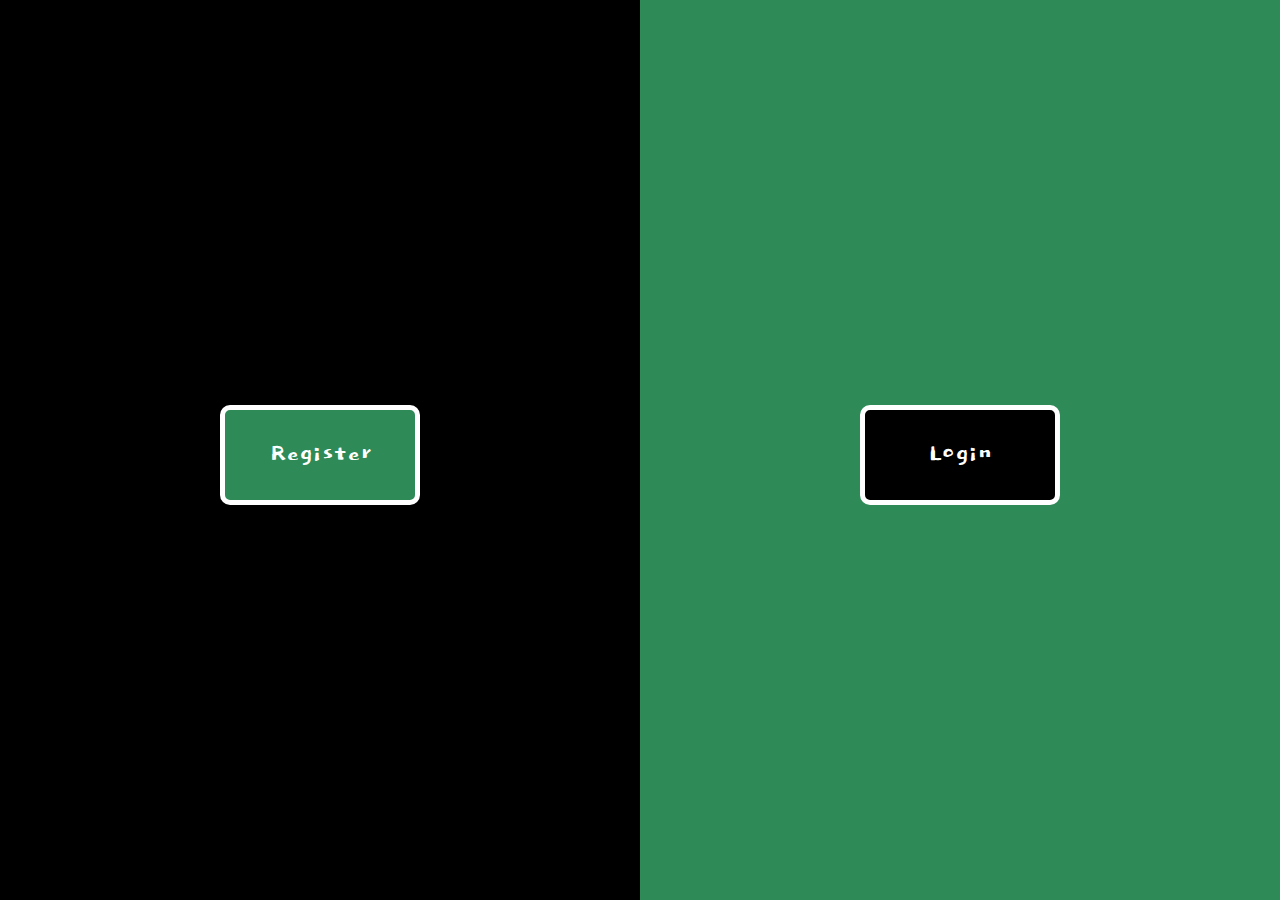
<file: loginpage/index.html>
<!DOCTYPE html>
<html>
    <head>
        <meta charset="utf-8">
        <title>Home</title>
        <link rel="stylesheet" href="style.css">
        <link href="https://fonts.googleapis.com/css?family=Dokdo" rel="stylesheet">
    </head>
    <body>
        <div class="wrapper"> 
            <div class="left">
                <div style="text-align:center">
                    <button class="leftb"><a href="register.php">Register</a></button>
                </div>
            </div>

            <div class="right">
                <div style="text-align:center">
                   <button class="rightb"><a href="login.php">Login</a></button>
                </div> 
            </div>    
        </div>
    </body>
</html>
</file>
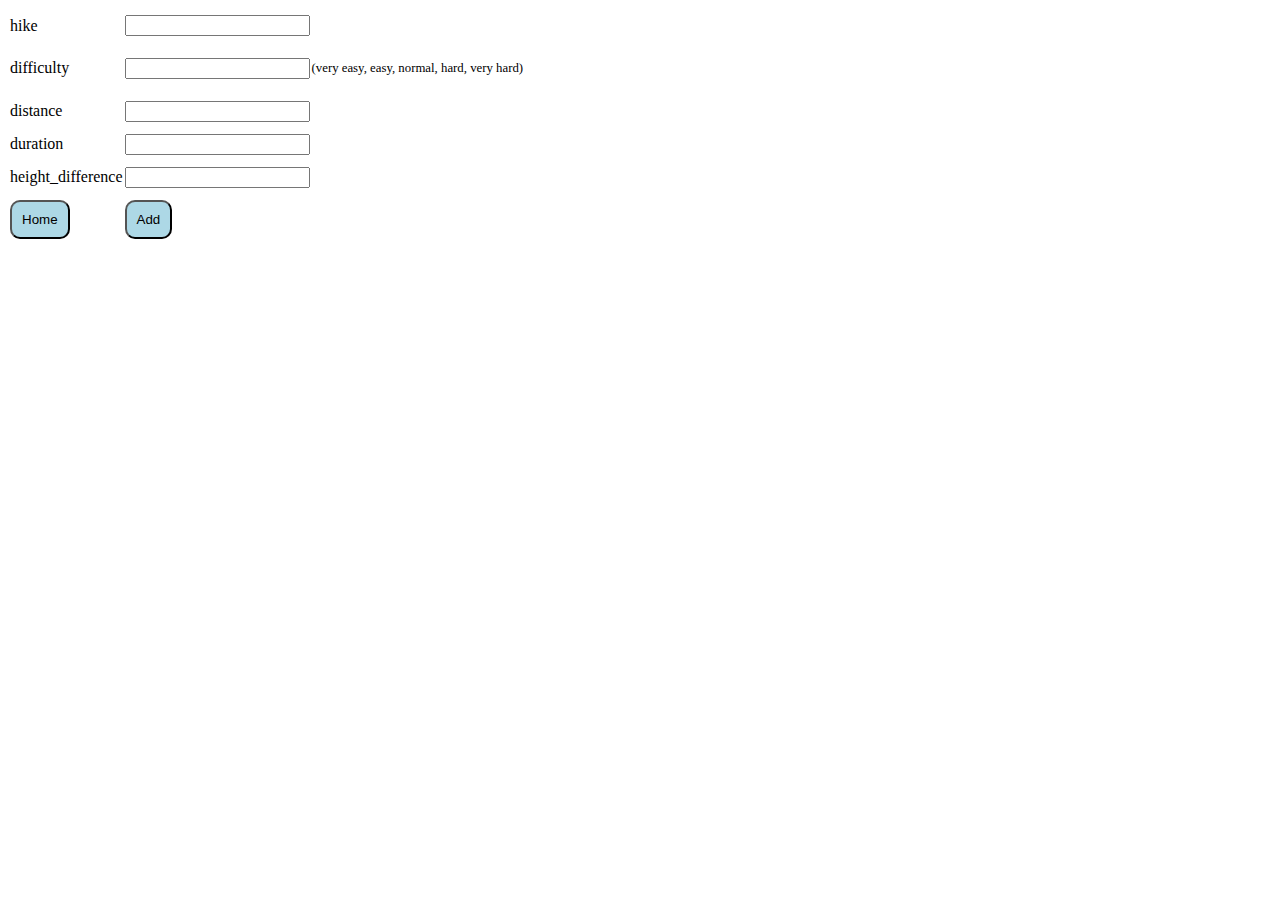
<file: hikingapp/insert.html>
<!DOCTYPE html>
<html>
  <head>
    <meta charset="utf-8">
    <title>Add hikes</title>
    <link rel="stylesheet" href="basics.css" media="screen" title="no title" charset="utf-8">
  </head>
  <body>

    <form action="insert.php" method="POST" name="form1">
        <table>
            <tr>
                <td>hike</td>
                <td><input type="text" name="hike"></td>
            </tr>
            <tr>
                <td>difficulty</td>
                <td><input type="text" name="difficulty"></td>
                <td><p> (very easy, easy, normal, hard, very hard)</p></td>
            </tr>
            <tr>
                <td>distance</td>
                <td><input type="text" name="distance"></td>
            </tr>
            <tr>
                <td>duration</td>
                <td><input type="text" name="duration"></td>
            </tr>
            <tr>
                <td>height_difference</td>
                <td><input type="text" name="height_difference"></td>
            </tr>
            <tr>
                <td>
                    <button><a href="index.php">Home</a></button>
                </td>
                <td>
                    <input class="submit" type="submit" name='submit' value="Add"></input>
                </td>
            </tr>
        </table>
    </form>
  </body>
</html>
</file>
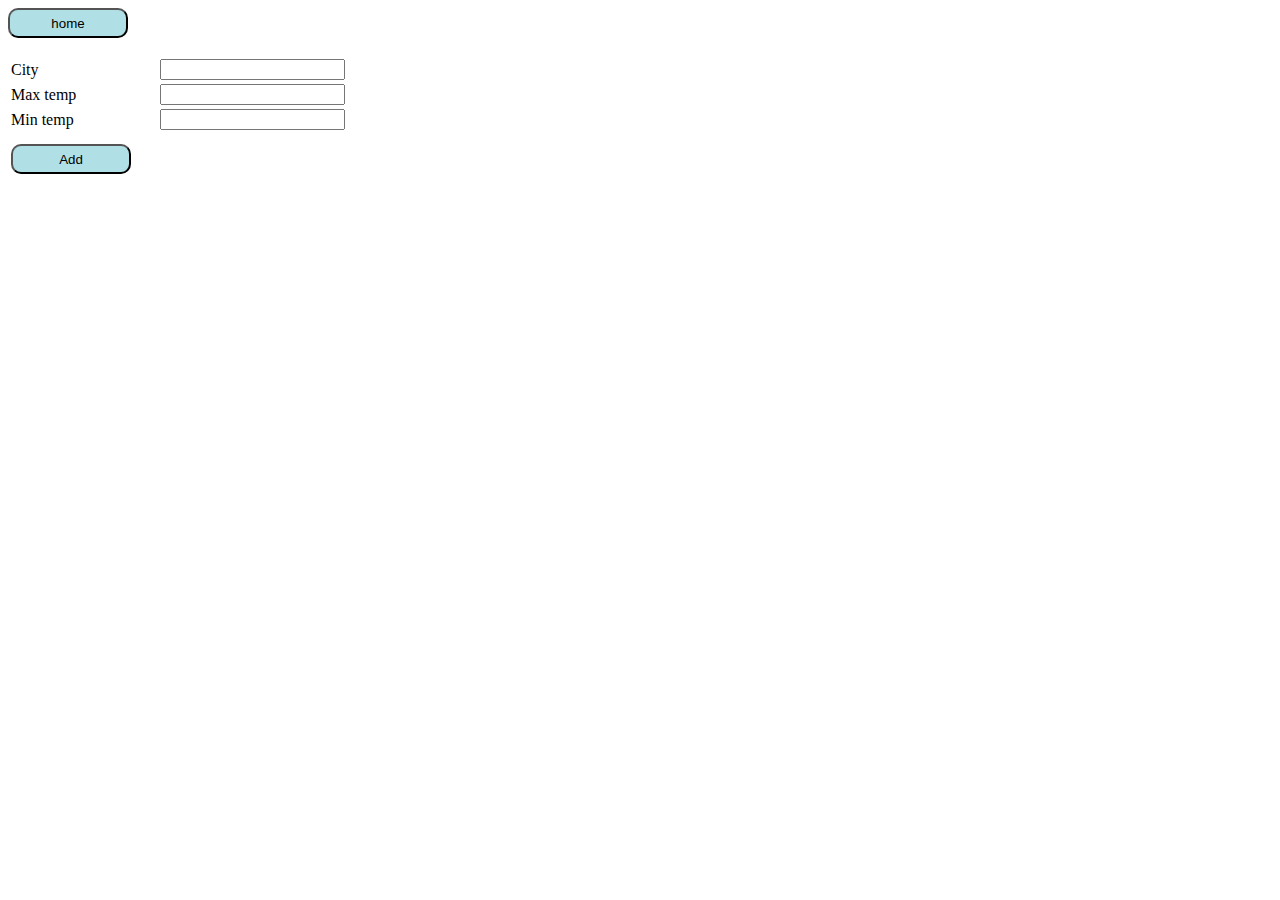
<file: weatherapp/insert.html>
<html>
    <head>
        <title>Add data</title>
    </head>
    <body>
            <button style="background-color: powderblue; border-radius:10px; width:120px; height:30px;"><a href="index.php" style="text-decoration:none; color:black;">home</a></button><br><br>

            <form action="insert.php" method="POST" name="form1">
               <table width="30%">
                   <tr>
                        <td>City</td>
                        <td><input type="text" name="city"></td>
                   </tr>
                   <tr>
                        <td>Max temp</td>
                        <td><input type="text" name="max"></td>
                   </tr>
                   <tr>
                        <td>Min temp</td>
                        <td><input type="text" name="min"></td>
                   </tr>
                   <tr>
                       <td><input type="submit" name="Submit" value="Add" style="background-color: powderblue; border-radius:10px; width:120px; height:30px; margin-top: 10px;"></td>
                   </tr>
               </table>

               
            </form>
    </body>
</html>
</file>
<file: loginpage/style.css>
body{
    margin: 0;
    padding: 0;
}

.wrapper{
    display: grid;
    grid-template-columns: 50% 50%;
}

.left{
    background-color: black;
    height: 100vh;
}

.right{
    background-color: #2E8B57;
    height: 100vh;
}

button{
    margin-top: 45vh;
    border: 5px solid white;
    border-radius: 10px;
    height: 100px;
    width: 200px;
}

a, .text, .register, .login{
    text-decoration: none;
    font-family: 'Dokdo', cursive;
    font-size: 2.2em;
    color: white;
}

.leftb{
    background-color: #2E8B57;
    
}

.rightb{
    background-color: black;
}

.start, .register, .login{
    background-color: #2E8B57;
    height: 50px;
    width: 190px;
    margin-top: 15px;
    margin-right: 8px;
    border: 4px solid white;
    border-radius: 10px;
}

form{
    margin-left: 35vw;
    margin-top: 15vh;
}

.container{
    background-color: black;
} 
 

.wrapper2{
    display: grid;
    grid-template-rows: 60vh 40vh;
}

.top{
    background-image: url(images/northernlights.jpg);
    background-size: cover;
}

.bottom{
    background-color: black;
}

h1{
    color: #2E8B57;
    font-family: 'Dokdo', cursive;
    font-size: 5em;
    margin-top: 13vh;
}

.logout {
    background-color: black;
    opacity: 0.7;
    height: 50px;
    width: 120px;
    border: 4px solid white;
    border-radius: 10px;
    margin-top: 2vh;
    margin-right: 2vw;
}

.link{
    text-decoration: none;
    font-family: 'Dokdo', cursive;
    font-size: 2em;
    color: white;
}
</file>
<file: hikingapp/basics.css>
h1{
    color: black;
    text-align: center;
    text-shadow: 5px 5px #ADD8E6;
}

.index{
    border: 1px solid black;
}

tr, td{
    padding: 5px 0;
}

a{
    text-decoration: none;
    color: black;
}
.update{
    color: #008080;
}

.submit, button{
    background-color: #ADD8E6;
    padding: 10px 10px;
    border-radius: 10px;
    margin-right: 5px;
}

p{
    font-size: 0.8em;
}
</file>
